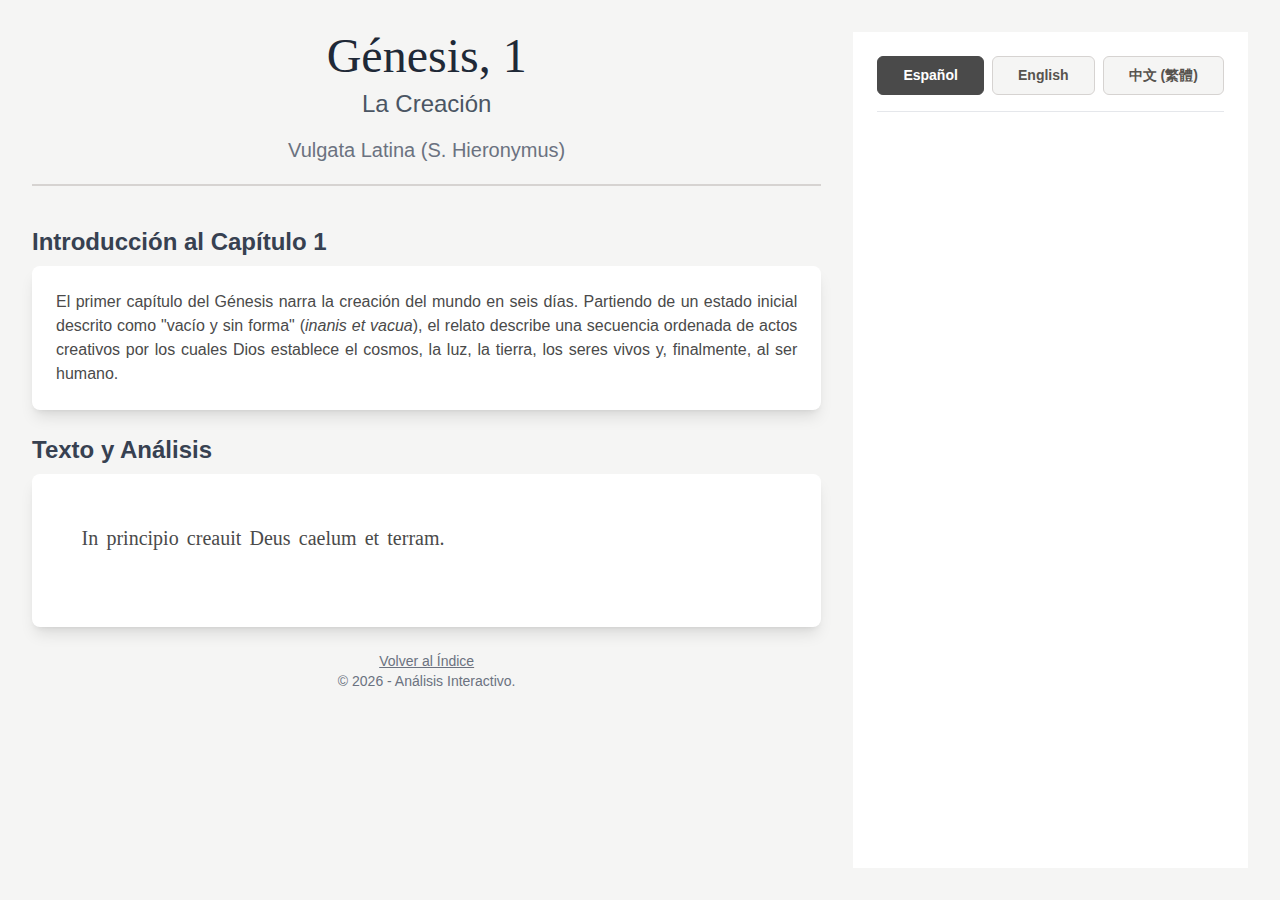
<file: index.html>
<!DOCTYPE html>
<html lang="es">
<head>
    <meta charset="UTF-8">
    <meta name="viewport" content="width=device-width, initial-scale=1.0">
    <title>Génesis - Capítulo 1</title>
    <link rel="stylesheet" href="estilos.css">
</head>
<body class="bg-stone-100">

    <div class="main-layout">
        
        <main>
            <header class="text-center mb-10 border-b-2 border-stone-300 pb-5">
                <h1 id="main-title" class="text-5xl textum-classicum text-gray-800"></h1>
                <h2 id="subtitle" class="text-2xl text-gray-600 mt-2"></h2>
                <p id="author" class="text-xl text-gray-500 mt-4"></p>
            </header>
            
            <section class="mb-6">
                <h3 id="context-title" class="text-2xl font-semibold text-gray-700 mb-2"></h3>
                <div id="context-content" class="text-justify bg-white p-6 rounded-lg shadow-lg space-y-4"></div>
            </section>
            
            <section>
                <h3 id="text-title" class="text-2xl font-semibold text-gray-700 mb-2"></h3>
                <div id="paragrafus-contentus" class="textum-classicum text-xl leading-relaxed text-justify bg-white p-8 lg:p-12 rounded-lg shadow-lg">
                </div>
            </section>
            
            <footer class="text-center mt-6 text-sm text-gray-500">
                <p><a href="index.html" style="text-decoration: underline;">Volver al Índice</a></p>
                <p id="footer-text"></p>
            </footer>
        </main>

        <aside id="marginalia-sinistra" class="bg-white p-6 rounded-t-lg lg:rounded-lg overflow-y-auto">
            <div id="language-switcher" class="mb-4">
                <button data-lang="es" class="lang-btn active-lang">Español</button>
                <button data-lang="en" class="lang-btn">English</button>
                <button data-lang="zh" class="lang-btn">中文 (繁體)</button>
            </div>
            <div id="marginalia-contentus"></div>
        </aside>
    </div>

    <script src="datos_capitulo1.js"></script>
    <script src="logica.js"></script>

</body>
</html>
</file>
<file: estilos.css>
/* --- Tailwind CSS Pre-compilado (Preflight & Utilitarios Usados) --- */
*,::before,::after{box-sizing:border-box;border-width:0;border-style:solid;border-color:#e5e7eb}::before,::after{--tw-content:''}html{line-height:1.5;-webkit-text-size-adjust:100%;-moz-tab-size:4;tab-size:4;font-family:ui-sans-serif,system-ui,-apple-system,BlinkMacSystemFont,"Segoe UI",Roboto,"Helvetica Neue",Arial,"Noto Sans",sans-serif,"Apple Color Emoji","Segoe UI Emoji","Segoe UI Symbol","Noto Color Emoji";font-feature-settings:normal;font-variation-settings:normal}body{margin:0;line-height:inherit}hr{height:0;color:inherit;border-top-width:1px}abbr:where([title]){-webkit-text-decoration:underline dotted;text-decoration:underline dotted}h1,h2,h3,h4,h5,h6{font-size:inherit;font-weight:inherit}a{color:inherit;text-decoration:inherit}b,strong{font-weight:bolder}code,kbd,samp,pre{font-family:ui-monospace,SFMono-Regular,Menlo,Monaco,Consolas,"Liberation Mono","Courier New",monospace;font-size:1em}small{font-size:80%}sub,sup{font-size:75%;line-height:0;position:relative;vertical-align:baseline}sub{bottom:-.25em}sup{top:-.5em}table{text-indent:0;border-color:inherit;border-collapse:collapse}button,input,optgroup,select,textarea{font-family:inherit;font-size:100%;font-weight:inherit;line-height:inherit;color:inherit;margin:0;padding:0}button,select{text-transform:none}button,[type='button'],[type='reset'],[type='submit']{-webkit-appearance:button;background-color:transparent;background-image:none}:-moz-focusring{outline:auto}:-moz-ui-invalid{box-shadow:none}progress{vertical-align:baseline}::-webkit-inner-spin-button,::-webkit-outer-spin-button{height:auto}[type='search']{-webkit-appearance:textfield;outline-offset:-2px}::-webkit-search-decoration{-webkit-appearance:none}::-webkit-file-upload-button{-webkit-appearance:button;font:inherit}summary{display:list-item; cursor: pointer;}blockquote,dl,dd,h1,h2,h3,h4,h5,h6,hr,figure,p,pre{margin:0}fieldset{margin:0;padding:0}legend{padding:0}ol,ul,menu{list-style:none;margin:0;padding:0}textarea{resize:vertical}input::placeholder,textarea::placeholder{opacity:1;color:#9ca3af}button, [role="button"]{cursor:pointer}:disabled{cursor:default}img,svg,video,canvas,audio,iframe,embed,object{display:block;vertical-align:middle}img,video{max-width:100%;height:auto}[hidden]{display:none}
.mb-2{margin-bottom:.5rem}.mb-4{margin-bottom:1rem}.mb-6{margin-bottom:1.5rem}.mb-10{margin-bottom:2.5rem}.mt-1{margin-top:0.25rem}.mt-2{margin-top:0.5rem}.mt-4{margin-top:1rem}.mt-6{margin-top:1.5rem}.my-6{margin-top:1.5rem;margin-bottom:1.5rem}
.block{display:block}.h-screen{height:100vh}.w-80{width:20rem}
.overflow-y-auto{overflow-y:auto}.rounded-lg{border-radius:0.5rem}.rounded-md{border-radius:0.375rem}
.border-b-2{border-bottom-width:2px}.border-stone-300{--tw-border-opacity:1;border-color:rgb(214 211 209 / var(--tw-border-opacity))}
.bg-stone-100{--tw-bg-opacity:1;background-color:rgb(245 245 244 / var(--tw-bg-opacity))}
.bg-stone-200{--tw-bg-opacity:1;background-color:rgb(231 229 228 / var(--tw-bg-opacity))}
.bg-white{--tw-bg-opacity:1;background-color:rgb(255 255 255 / var(--tw-bg-opacity))}
.p-1{padding:0.25rem}.p-2{padding:0.5rem}.p-3{padding:0.75rem}.p-4{padding:1rem}.p-6{padding:1.5rem}.p-8{padding:2rem}.pb-5{padding-bottom:1.25rem}
.text-center{text-align:center}.text-justify{text-align:justify}
.text-2xl{font-size:1.5rem;line-height:2rem}.text-5xl{font-size:3rem;line-height:1}
.text-sm{font-size:0.875rem;line-height:1.25rem}.text-xl{font-size:1.25rem;line-height:1.75rem}
.font-bold{font-weight:700}.font-semibold{font-weight:600}.uppercase{text-transform:uppercase}.leading-relaxed{line-height:1.625}.tracking-wider{letter-spacing:0.05em}
.text-gray-500{--tw-text-opacity:1;color:rgb(107 114 128 / var(--tw-text-opacity))}
.text-gray-600{--tw-text-opacity:1;color:rgb(75 85 99 / var(--tw-text-opacity))}
.text-gray-700{--tw-text-opacity:1;color:rgb(55 65 81 / var(--tw-text-opacity))}
.text-gray-800{--tw-text-opacity:1;color:rgb(31 41 55 / var(--tw-text-opacity))}
.shadow-lg{--tw-shadow:0 10px 15px -3px rgb(0 0 0 / 0.1), 0 4px 6px -4px rgb(0 0 0 / 0.1);--tw-shadow-colored:0 10px 15px -3px var(--tw-shadow-color), 0 4px 6px -4px var(--tw-shadow-color);box-shadow:var(--tw-ring-offset-shadow, 0 0 #0000), var(--tw-ring-shadow, 0 0 #0000), var(--tw-shadow)}
.shadow-xl{--tw-shadow:0 20px 25px -5px rgb(0 0 0 / 0.1), 0 8px 10px -6px rgb(0 0 0 / 0.1);--tw-shadow-colored:0 20px 25px -5px var(--tw-shadow-color), 0 8px 10px -6px var(--tw-shadow-color);box-shadow:var(--tw-ring-offset-shadow, 0 0 #0000), var(--tw-ring-shadow, 0 0 #0000), var(--tw-shadow)}
.transition{transition-property:color,background-color,border-color,text-decoration-color,fill,stroke,opacity,box-shadow,transform,filter,backdrop-filter;-webkit-backdrop-filter:backdrop-filter;transition-timing-function:cubic-bezier(.4,0,.2,1);transition-duration:.15s}
.space-y-3>:not([hidden])~:not([hidden]){--tw-space-y-reverse:0;margin-top:calc(0.75rem * calc(1 - var(--tw-space-y-reverse)));margin-bottom:calc(0.75rem * var(--tw-space-y-reverse))}
.space-y-4>:not([hidden])~:not([hidden]){--tw-space-y-reverse:0;margin-top:calc(1rem * calc(1 - var(--tw-space-y-reverse)));margin-bottom:calc(1rem * var(--tw-space-y-reverse))}
@media (min-width:1024px){.lg\:p-12{padding:3rem}}

/* --- Estilos Personalizados --- */
body{background-color:#f3f0e9;font-family:'Helvetica Neue',Arial,sans-serif;color:#4a4a4a}
.textum-classicum{font-family:'Georgia','Times New Roman',serif}
.verbum{cursor:pointer;transition:background-color .2s ease-in-out, box-shadow .2s ease-in-out; border-radius: 0.25rem; padding: 0 0.1rem;}
.verbum:hover{background-color:#ede6d6}
.activus{background-color:#cbbca7!important;font-weight:700}

/* --- ESTILOS PARA EL SELECTOR DE IDIOMA --- */
#language-switcher { display: flex; gap: 0.5rem; border-bottom: 1px solid #e5e7eb; padding-bottom: 1rem; }
.lang-btn { flex-grow: 1; padding: 0.5rem; border: 1px solid #d6d3d1; background-color: #f5f5f4; color: #57534e; border-radius: 0.375rem; cursor: pointer; font-weight: 600; transition: background-color 0.2s, color 0.2s; font-size: 0.875rem;}
.lang-btn:hover { background-color: #e7e5e4; }
.lang-btn.active-lang { background-color: #4a4a4a; color: #ffffff; border-color: #4a4a4a; }

/* --- ESTILOS PARA MENÚS DESPLEGABLES --- */
details > summary { list-style: none; }
details > summary::-webkit-details-marker { display: none; }
details > summary::before { content: '▶'; margin-right: 0.5rem; font-size: 0.8em; transition: transform 0.2s; }
details[open] > summary::before { transform: rotate(90deg); }
details .details-content { padding-left: 1.2rem; margin-top: 0.5rem; border-left: 2px solid #e5e7eb; }

/* --- LAYOUT RESPONSIVO (Móvil Primero) --- */
.main-layout { padding: 1rem; padding-bottom: calc(45vh + 2rem); }
#marginalia-sinistra { position: fixed; bottom: 0; left: 0; right: 0; width: 100%; height: 45vh; z-index: 50; border-top: 2px solid #d6d3d1; box-shadow: 0 -4px 10px rgba(0,0,0,0.1); transform: translateY(0); transition: transform 0.3s ease-in-out; }

/* --- LAYOUT PARA ORDENADOR --- */
@media (min-width: 1024px) {
    .main-layout {
        display: grid;
        grid-template-columns: 2fr 1fr;
        gap: 2rem;
        padding: 2rem;
    }
    #marginalia-sinistra {
        position: sticky;
        top: 2rem;
        bottom: auto;
        left: auto;
        right: auto;
        height: calc(100vh - 4rem);
        width: auto;
        border-top: none;
        box-shadow: var(--tw-shadow-xl);
    }
}
</file>
